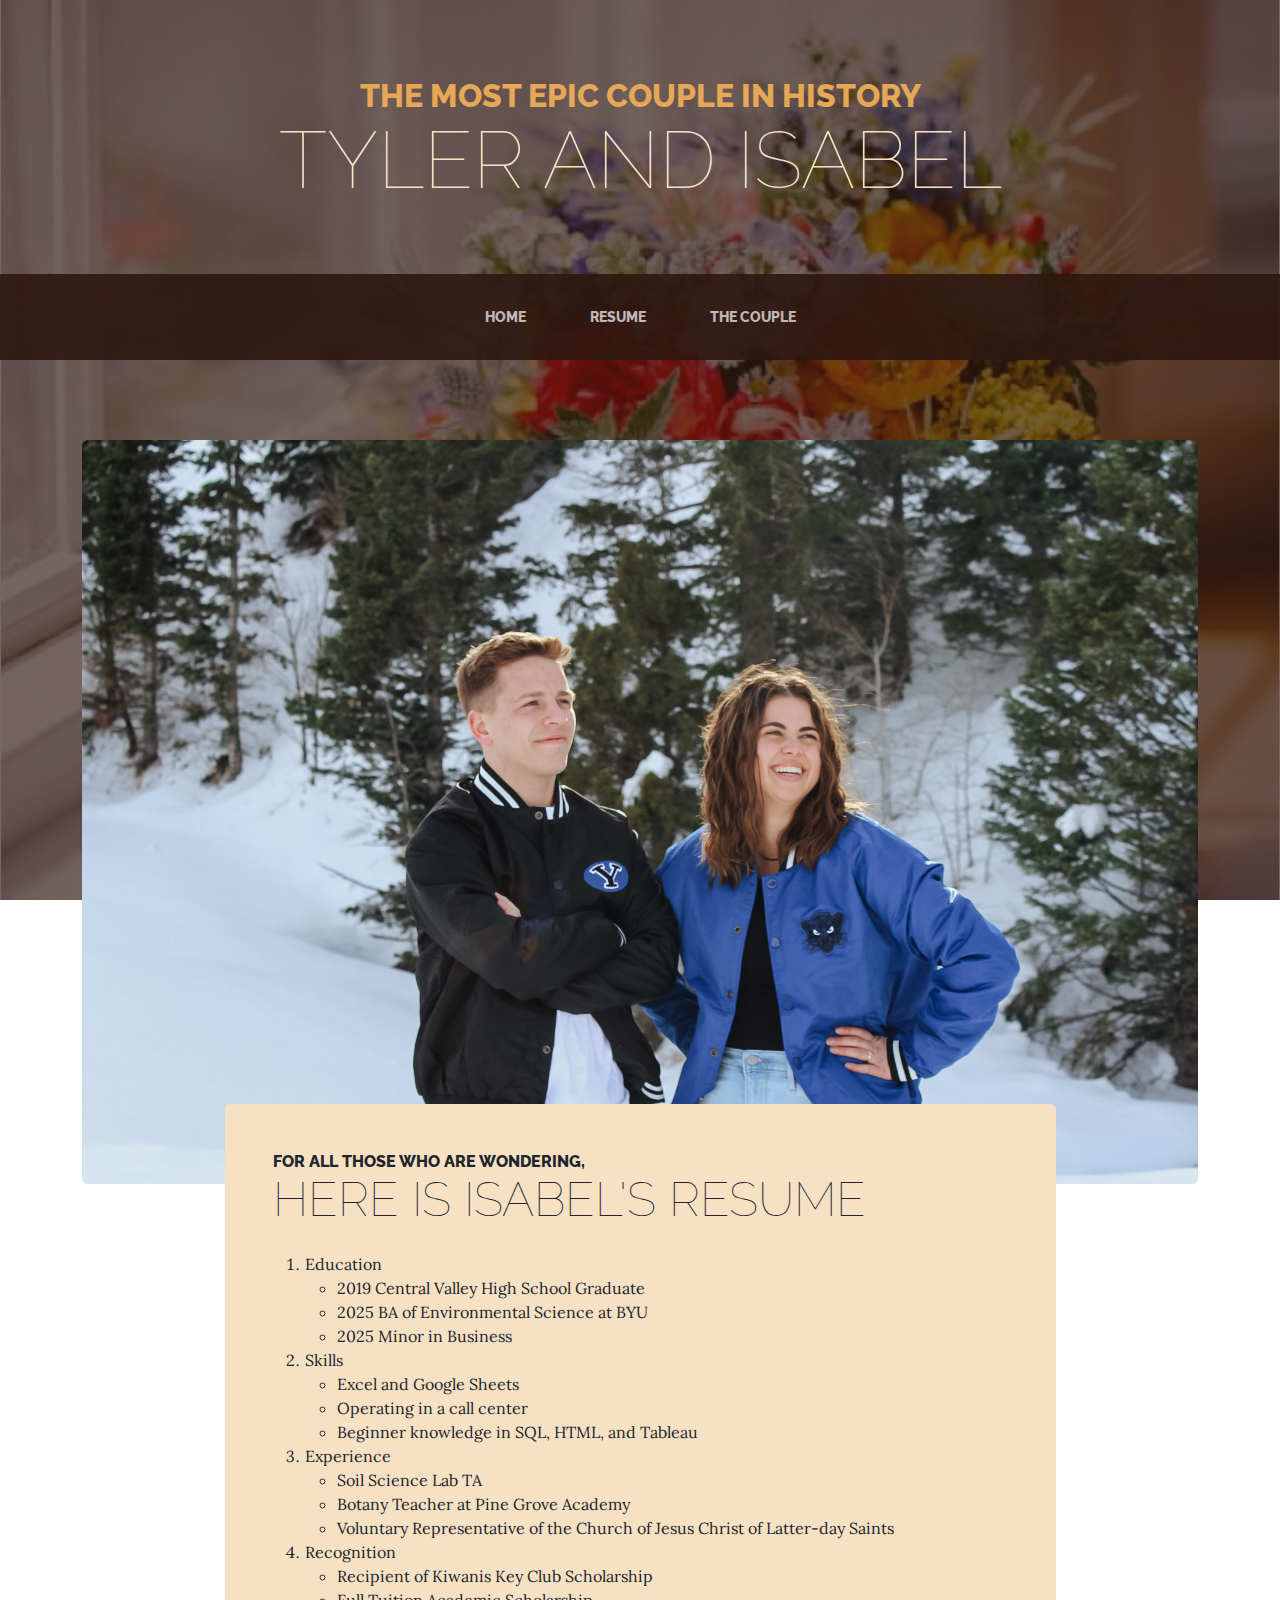
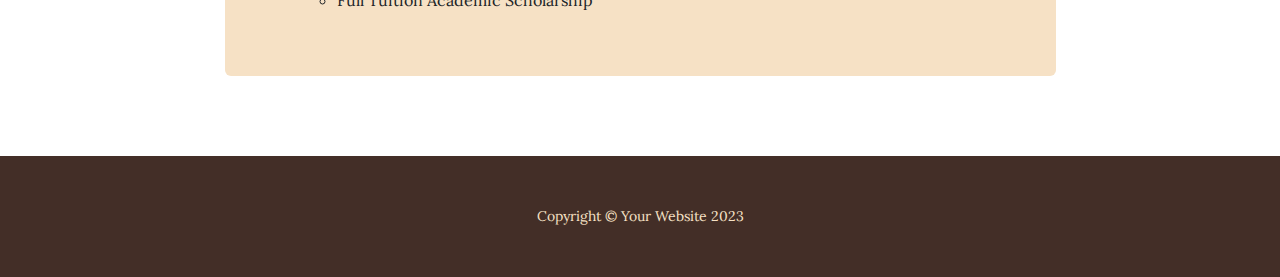
<file: about.html>
<!DOCTYPE html>
<html lang="en">
    <head>
        <meta charset="utf-8" />
        <meta name="viewport" content="width=device-width, initial-scale=1, shrink-to-fit=no" />
        <meta name="description" content="" />
        <meta name="author" content="" />
        <title>My First Website</title>
        <link rel="icon" type="image/x-icon" href="assets/favicon.ico" />
        <!-- Google fonts-->
        <link href="https://fonts.googleapis.com/css?family=Raleway:100,100i,200,200i,300,300i,400,400i,500,500i,600,600i,700,700i,800,800i,900,900i" rel="stylesheet" />
        <link href="https://fonts.googleapis.com/css?family=Lora:400,400i,700,700i" rel="stylesheet" />
        <!-- Core theme CSS (includes Bootstrap)-->
        <link href="css/styles.css" rel="stylesheet" />
    </head>
    <body>
        <header>
            <h1 class="site-heading text-center text-faded d-none d-lg-block">
                <span class="site-heading-upper text-primary mb-3">The most epic couple in history</span>
                <span class="site-heading-lower">Tyler and Isabel</span>
            </h1>
        </header>
        <!-- Navigation-->
        <nav class="navbar navbar-expand-lg navbar-dark py-lg-4" id="mainNav">
            <div class="container">
                <a class="navbar-brand text-uppercase fw-bold d-lg-none" href="index.html">Homepage</a>
                <button class="navbar-toggler" type="button" data-bs-toggle="collapse" data-bs-target="#navbarSupportedContent" aria-controls="navbarSupportedContent" aria-expanded="false" aria-label="Toggle navigation"><span class="navbar-toggler-icon"></span></button>
                <div class="collapse navbar-collapse" id="navbarSupportedContent">
                    <ul class="navbar-nav mx-auto">
                        <li class="nav-item px-lg-4"><a class="nav-link text-uppercase" href="index.html">Home</a></li>
                        <li class="nav-item px-lg-4"><a class="nav-link text-uppercase" href="about.html">Resume</a></li>
                        <li class="nav-item px-lg-4"><a class="nav-link text-uppercase" href="products.html">The Couple</a></li>
                        
                    </ul>
                </div>
            </div>
        </nav>
        <section class="page-section about-heading">
            <div class="container">
                <img class="img-fluid rounded about-heading-img mb-3 mb-lg-0" src="assets/img/about.jpg" alt="..." />
                <div class="about-heading-content">
                    <div class="row">
                        <div class="col-xl-9 col-lg-10 mx-auto">
                            <div class="bg-faded rounded p-5">
                                <h2 class="section-heading mb-4">
                                    <span class="section-heading-upper">For all those who are wondering,</span>
                                    <span class="section-heading-lower">Here is Isabel's Resume</span>
                                </h2>
                                <p><ol> <!--makes a numbered list (ordered list)-->
                                    <li>Education</li>
                                        <ul> <!--unordered list makes bullet points-->
                                            <li>2019 Central Valley High School Graduate</li>
                                            <li>2025 BA of Environmental Science at BYU</li>
                                            <li>2025 Minor in Business</li>
                                        </ul>
                                    <li>Skills</li>
                                         <ul> <!--unordered list makes bullet points-->
                                            <li>Excel and Google Sheets</li>
                                            <li>Operating in a call center</li>
                                            <li>Beginner knowledge in SQL, HTML, and Tableau</li>
                                        </ul>
                                    <li>Experience</li>
                                        <ul> <!--unordered list makes bullet points-->
                                            <li>Soil Science Lab TA</li>
                                            <li>Botany Teacher at Pine Grove Academy</li>
                                            <li>Voluntary Representative of the Church of Jesus Christ of Latter-day Saints</li>
                                        </ul>
                                    <li>Recognition</li>
                                        <ul> <!--unordered list makes bullet points-->
                                            <li>Recipient of Kiwanis Key Club Scholarship</li>
                                            <li>Full Tuition Academic Scholarship</li>
                                        </ul>
                                </ol></p>
                                <p class="mb-0">
                                    
                                </p>
                            </div>
                        </div>
                    </div>
                </div>
            </div>
        </section>
        <footer class="footer text-faded text-center py-5">
            <div class="container"><p class="m-0 small">Copyright &copy; Your Website 2023</p></div>
        </footer>
        <!-- Bootstrap core JS-->
        <script src="https://cdn.jsdelivr.net/npm/bootstrap@5.2.3/dist/js/bootstrap.bundle.min.js"></script>
        <!-- Core theme JS-->
        <script src="js/scripts.js"></script>
    </body>
</html>
</file>
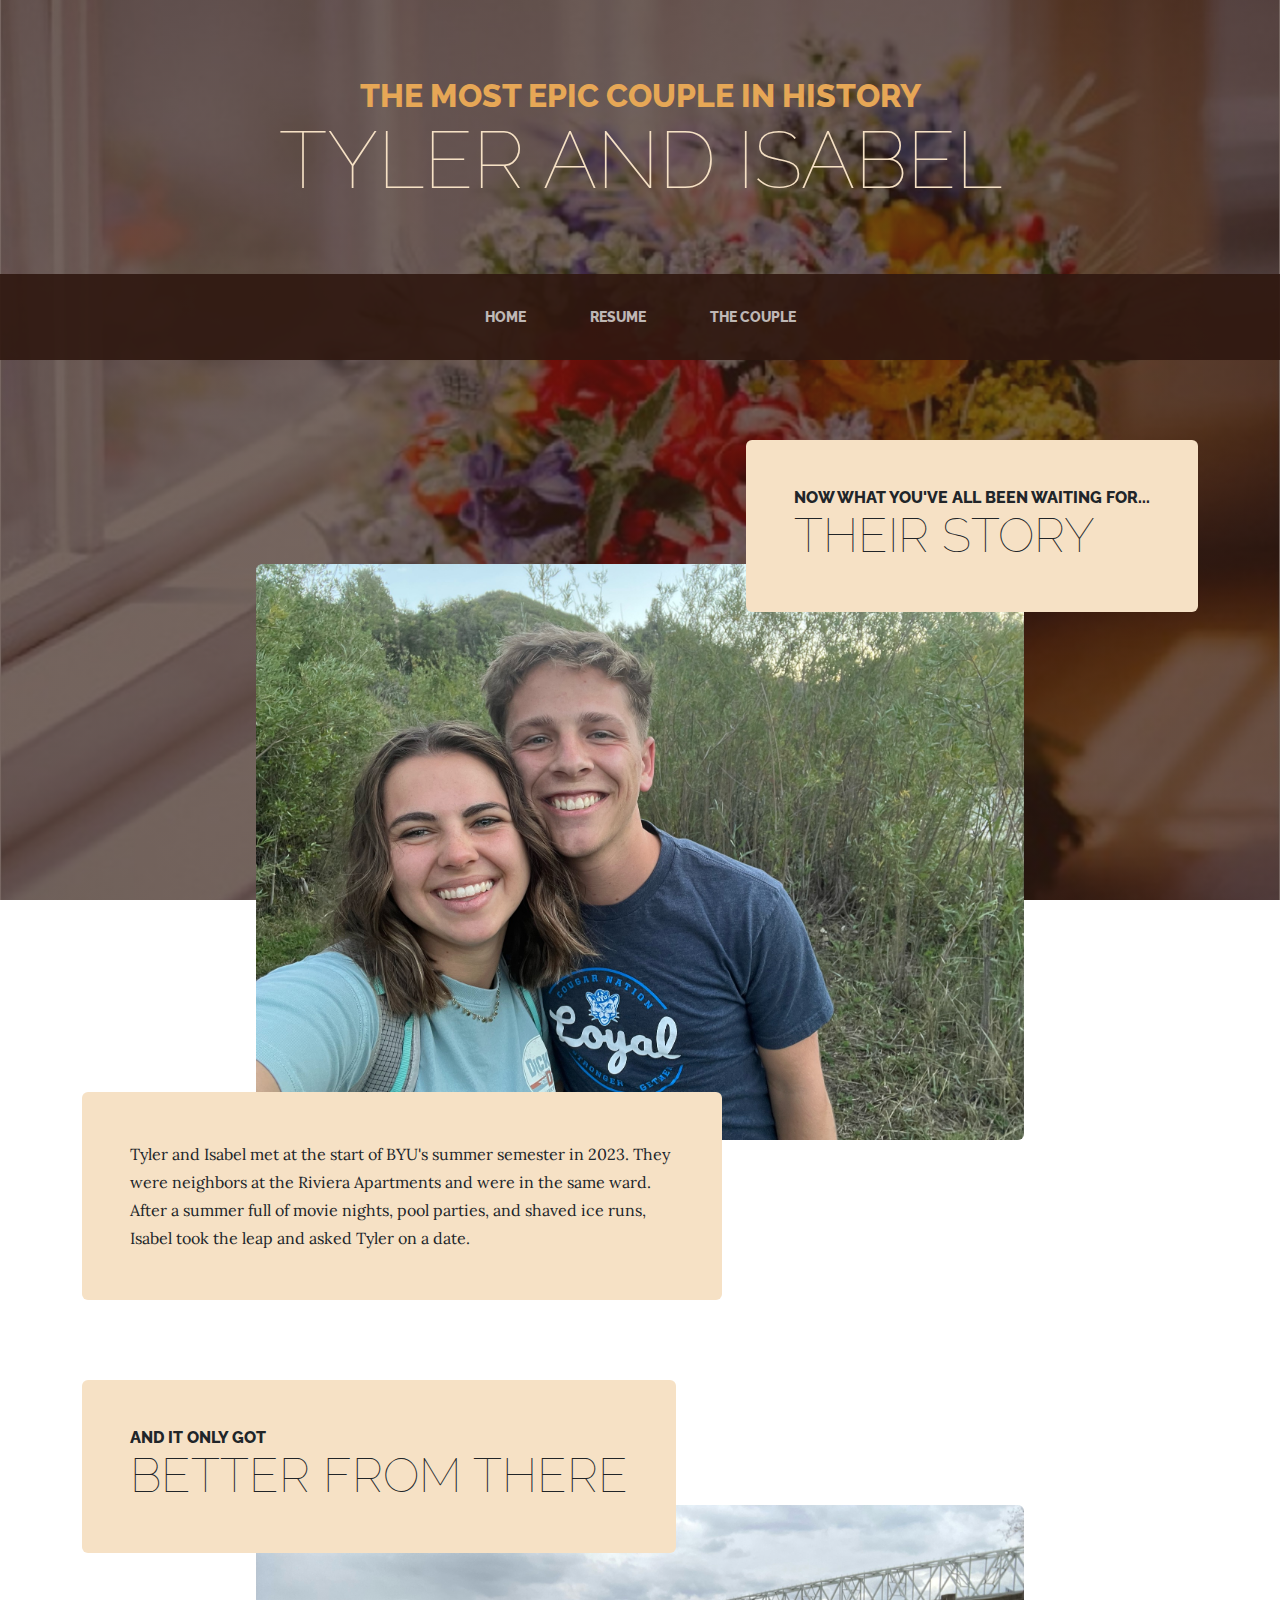
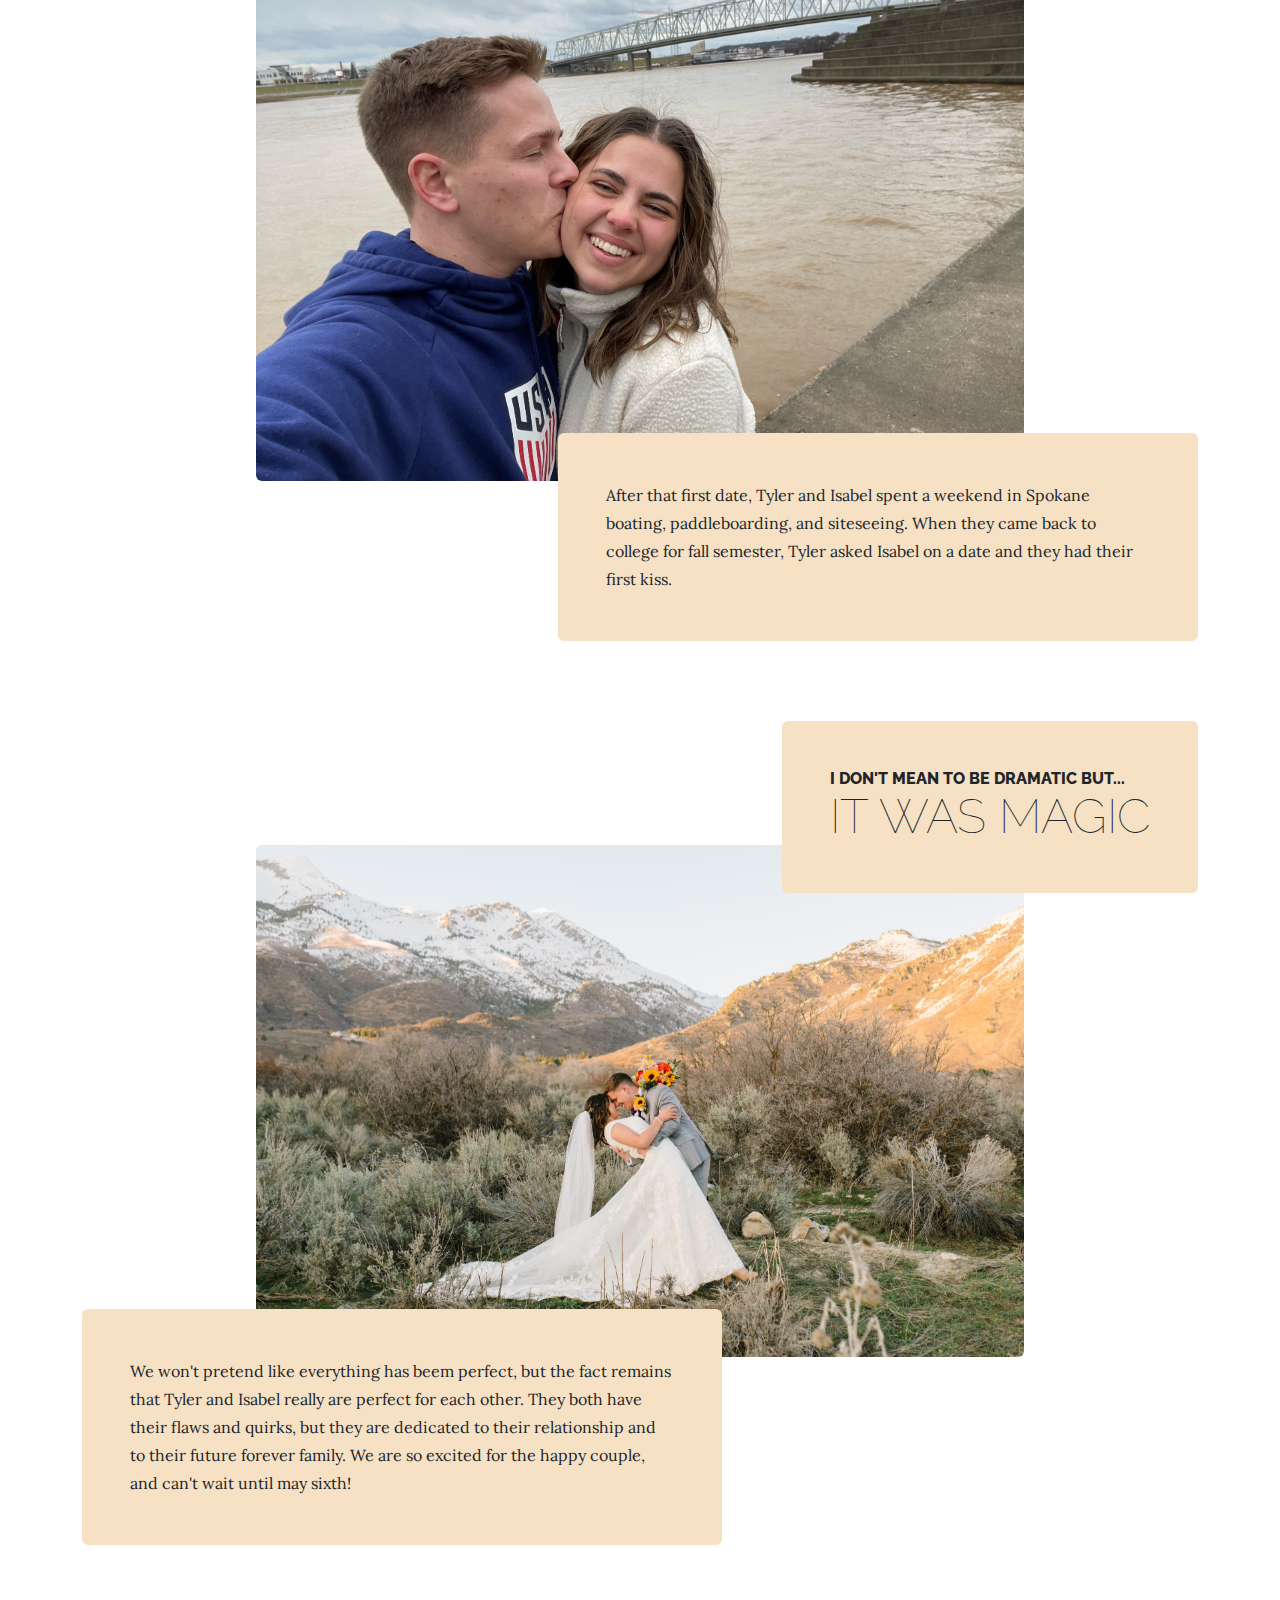
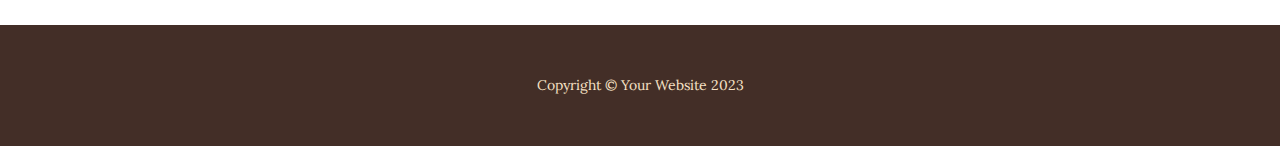
<file: products.html>
<!DOCTYPE html>
<html lang="en">
    <head>
        <meta charset="utf-8" />
        <meta name="viewport" content="width=device-width, initial-scale=1, shrink-to-fit=no" />
        <meta name="description" content="" />
        <meta name="author" content="" />
        <title>My First Website</title>
        <link rel="icon" type="image/x-icon" href="assets/favicon.ico" />
        <!-- Google fonts-->
        <link href="https://fonts.googleapis.com/css?family=Raleway:100,100i,200,200i,300,300i,400,400i,500,500i,600,600i,700,700i,800,800i,900,900i" rel="stylesheet" />
        <link href="https://fonts.googleapis.com/css?family=Lora:400,400i,700,700i" rel="stylesheet" />
        <!-- Core theme CSS (includes Bootstrap)-->
        <link href="css/styles.css" rel="stylesheet" />
    </head>
    <body>
        <header>
            <h1 class="site-heading text-center text-faded d-none d-lg-block">
                <span class="site-heading-upper text-primary mb-3">The most epic couple in history</span>
                <span class="site-heading-lower">Tyler and Isabel</span>
            </h1>
        </header>
        <!-- Navigation-->
        <nav class="navbar navbar-expand-lg navbar-dark py-lg-4" id="mainNav">
            <div class="container">
                <a class="navbar-brand text-uppercase fw-bold d-lg-none" href="index.html">Homepage</a>
                <button class="navbar-toggler" type="button" data-bs-toggle="collapse" data-bs-target="#navbarSupportedContent" aria-controls="navbarSupportedContent" aria-expanded="false" aria-label="Toggle navigation"><span class="navbar-toggler-icon"></span></button>
                <div class="collapse navbar-collapse" id="navbarSupportedContent">
                    <ul class="navbar-nav mx-auto">
                        <li class="nav-item px-lg-4"><a class="nav-link text-uppercase" href="index.html">Home</a></li>
                        <li class="nav-item px-lg-4"><a class="nav-link text-uppercase" href="about.html">Resume</a></li>
                        <li class="nav-item px-lg-4"><a class="nav-link text-uppercase" href="products.html">The Couple</a></li>
                    </ul>
                </div>
            </div>
        </nav>
        <section class="page-section">
            <div class="container">
                <div class="product-item">
                    <div class="product-item-title d-flex">
                        <div class="bg-faded p-5 d-flex ms-auto rounded">
                            <h2 class="section-heading mb-0">
                                <span class="section-heading-upper">Now what you've all been waiting for...</span>
                                <span class="section-heading-lower">Their story</span>
                            </h2>
                        </div>
                    </div>
                    <img class="product-item-img mx-auto d-flex rounded img-fluid mb-3 mb-lg-0" src="assets/img/products-01.jpg" alt="..." />
                    <div class="product-item-description d-flex me-auto">
                        <div class="bg-faded p-5 rounded"><p class="mb-0">Tyler and Isabel met at the start of BYU's summer semester in 2023. They were neighbors at the Riviera Apartments and were in the same ward. After a summer full of movie nights, pool parties, and shaved ice runs, Isabel took the leap and asked Tyler on a date.</p></div>
                    </div>
                </div>
            </div>
        </section>
        <section class="page-section">
            <div class="container">
                <div class="product-item">
                    <div class="product-item-title d-flex">
                        <div class="bg-faded p-5 d-flex me-auto rounded">
                            <h2 class="section-heading mb-0">
                                <span class="section-heading-upper">And it only got</span>
                                <span class="section-heading-lower">Better from there</span>
                            </h2>
                        </div>
                    </div>
                    <img class="product-item-img mx-auto d-flex rounded img-fluid mb-3 mb-lg-0" src="assets/img/products-02.jpg" alt="..." />
                    <div class="product-item-description d-flex ms-auto">
                        <div class="bg-faded p-5 rounded"><p class="mb-0">After that first date, Tyler and Isabel spent a weekend in Spokane boating, paddleboarding, and siteseeing. When they came back to college for fall semester, Tyler asked Isabel on a date and they had their first kiss.</p></div>
                    </div>
                </div>
            </div>
        </section>
        <section class="page-section">
            <div class="container">
                <div class="product-item">
                    <div class="product-item-title d-flex">
                        <div class="bg-faded p-5 d-flex ms-auto rounded">
                            <h2 class="section-heading mb-0">
                                <span class="section-heading-upper">I don't mean to be dramatic but...</span>
                                <span class="section-heading-lower">It was magic</span>
                            </h2>
                        </div>
                    </div>
                    <img class="product-item-img mx-auto d-flex rounded img-fluid mb-3 mb-lg-0" src="assets/img/products-03.jpg" alt="..." />
                    <div class="product-item-description d-flex me-auto">
                        <div class="bg-faded p-5 rounded"><p class="mb-0">We won't pretend like everything has beem perfect, but the fact remains that Tyler and Isabel really are perfect for each other. They both have their flaws and quirks, but they are dedicated to their relationship and to their future forever family. We are so excited for the happy couple, and can't wait until may sixth!</p></div>
                    </div>
                </div>
            </div>
        </section>
        <footer class="footer text-faded text-center py-5">
            <div class="container"><p class="m-0 small">Copyright &copy; Your Website 2023</p></div>
        </footer>
        <!-- Bootstrap core JS-->
        <script src="https://cdn.jsdelivr.net/npm/bootstrap@5.2.3/dist/js/bootstrap.bundle.min.js"></script>
        <!-- Core theme JS-->
        <script src="js/scripts.js"></script>
    </body>
</html>
</file>
